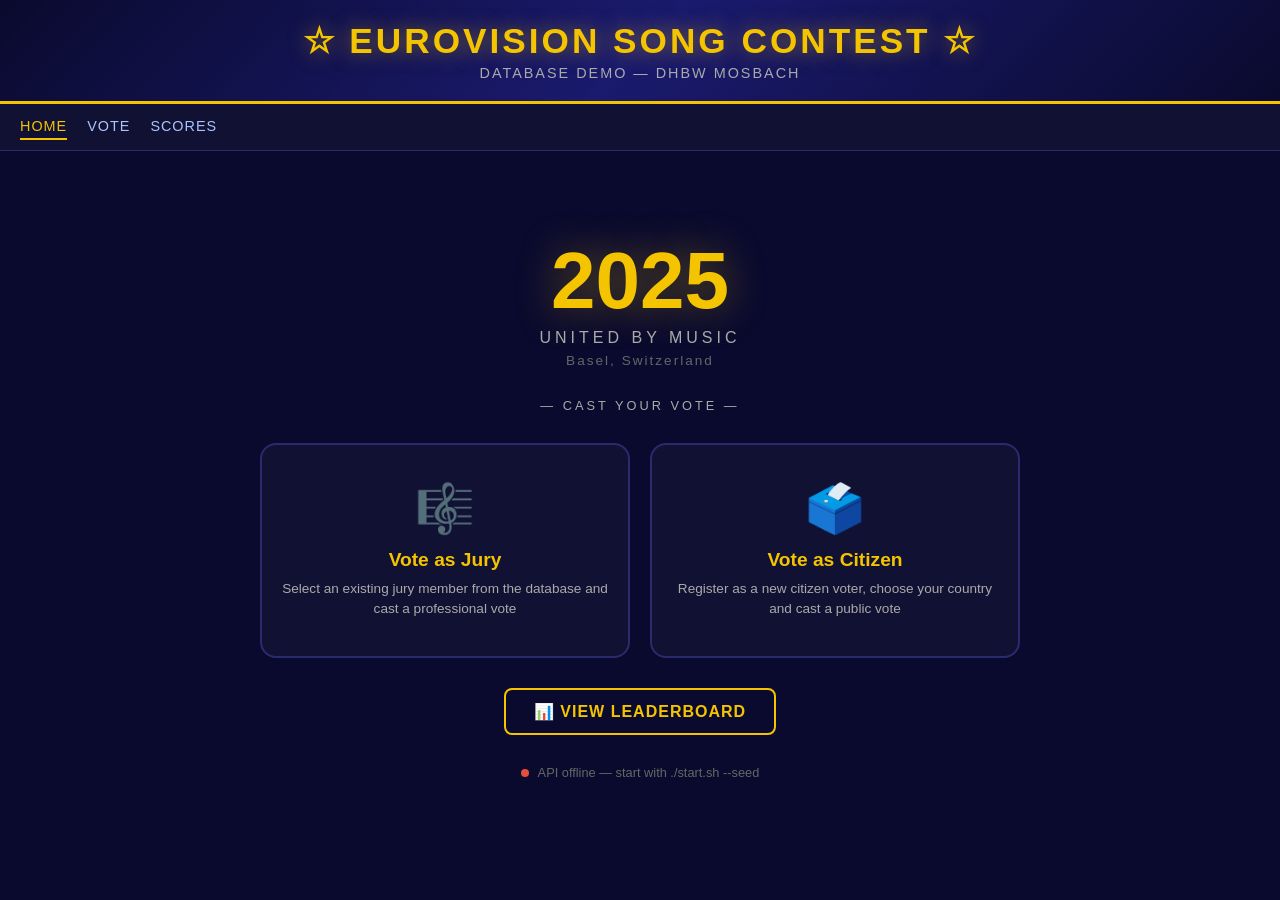
<file: frontend/index.html>
<!DOCTYPE html>
<html lang="en">
<head>
  <meta charset="UTF-8">
  <meta name="viewport" content="width=device-width, initial-scale=1.0">
  <title>Eurovision 2025 — Demo</title>
  <link rel="stylesheet" href="style.css">
  <style>
    .hero {
      text-align: center;
      padding: 50px 20px 30px;
    }
    .hero .year {
      font-size: 5rem;
      font-weight: 900;
      color: #f5c400;
      line-height: 1;
      text-shadow: 0 0 40px rgba(245,196,0,0.4);
    }
    .hero .tagline {
      font-size: 1rem;
      color: #aaa;
      letter-spacing: 4px;
      text-transform: uppercase;
      margin-top: 8px;
    }
    .hero .location {
      font-size: 0.85rem;
      color: #666;
      margin-top: 6px;
      letter-spacing: 2px;
    }
    .section-title {
      text-align: center;
      font-size: 0.8rem;
      letter-spacing: 3px;
      text-transform: uppercase;
      color: #aaa;
      margin-bottom: 20px;
    }
    .scores-link {
      text-align: center;
      margin-top: 30px;
    }
    .api-status {
      text-align: center;
      font-size: 0.8rem;
      margin-top: 30px;
      color: #666;
    }
    .dot {
      display: inline-block;
      width: 8px; height: 8px;
      border-radius: 50%;
      background: #666;
      margin-right: 6px;
      vertical-align: middle;
    }
    .dot.online  { background: #2ecc71; box-shadow: 0 0 6px #2ecc71; }
    .dot.offline { background: #e74c3c; }
  </style>
</head>
<body>

<header>
  <div class="logo">☆ Eurovision Song Contest ☆</div>
  <div class="subtitle">Database Demo — DHBW Mosbach</div>
</header>

<nav>
  <a href="index.html" class="active">Home</a>
  <a href="vote.html">Vote</a>
  <a href="scores.html">Scores</a>
</nav>

<main>
  <div class="hero">
    <div class="year">2025</div>
    <div class="tagline">United by Music</div>
    <div class="location">Basel, Switzerland</div>
  </div>

  <p class="section-title">— Cast your vote —</p>

  <div class="vote-options">
    <a href="vote.html?type=jury" class="vote-card">
      <div class="icon">🎼</div>
      <h3>Vote as Jury</h3>
      <p>Select an existing jury member from the database and cast a professional vote</p>
    </a>
    <a href="vote.html?type=citizen" class="vote-card">
      <div class="icon">🗳️</div>
      <h3>Vote as Citizen</h3>
      <p>Register as a new citizen voter, choose your country and cast a public vote</p>
    </a>
  </div>

  <div class="scores-link">
    <a href="scores.html" class="btn btn-secondary">📊 View Leaderboard</a>
  </div>

  <div class="api-status">
    <span class="dot" id="statusDot"></span>
    <span id="statusText">Checking API...</span>
  </div>
</main>

<script>
  const API = 'http://localhost:8080/api';

  async function checkApi() {
    const dot  = document.getElementById('statusDot');
    const text = document.getElementById('statusText');
    try {
      const r = await fetch(`${API}/countries`);
      if (r.ok) {
        dot.className  = 'dot online';
        text.textContent = 'API connected — http://localhost:8080';
      } else {
        throw new Error();
      }
    } catch {
      dot.className  = 'dot offline';
      text.textContent = 'API offline — start with ./start.sh --seed';
    }
  }

  checkApi();
</script>

</body>
</html>
</file>
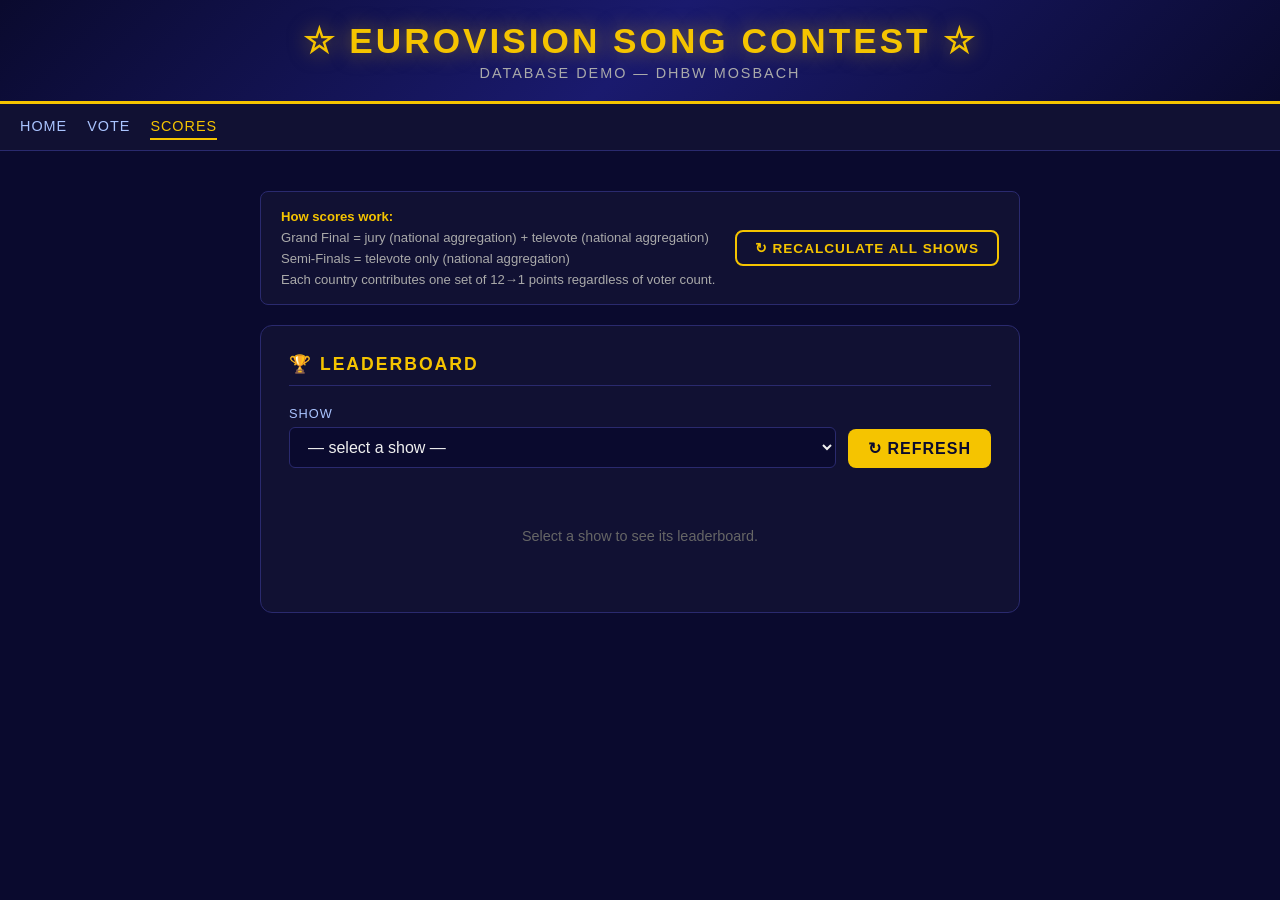
<file: frontend/scores.html>
<!DOCTYPE html>
<html lang="en">
<head>
  <meta charset="UTF-8">
  <meta name="viewport" content="width=device-width, initial-scale=1.0">
  <title>Eurovision 2025 — Scores</title>
  <link rel="stylesheet" href="style.css">
  <style>
    .toolbar {
      display: flex;
      gap: 12px;
      align-items: flex-end;
      margin-bottom: 20px;
      flex-wrap: wrap;
    }
    .toolbar .form-group { flex: 1; min-width: 200px; margin: 0; }

    .recalc-bar {
      background: #111133;
      border: 1px solid #2a2a6e;
      border-radius: 8px;
      padding: 14px 20px;
      display: flex;
      align-items: center;
      justify-content: space-between;
      margin-bottom: 20px;
      gap: 12px;
      flex-wrap: wrap;
    }
    .recalc-bar span { font-size: 0.82rem; color: #aaa; line-height: 1.6; }

    .no-scores {
      text-align: center;
      padding: 40px;
      color: #666;
      font-size: 0.9rem;
    }

    .stats-row {
      display: grid;
      grid-template-columns: repeat(3, 1fr);
      gap: 12px;
      margin-bottom: 20px;
    }
    .stat-box {
      background: #0a0a2e;
      border: 1px solid #2a2a6e;
      border-radius: 8px;
      padding: 14px;
      text-align: center;
    }
    .stat-box .val {
      font-size: 1.8rem;
      font-weight: 900;
      color: #f5c400;
      line-height: 1;
    }
    .stat-box .lbl {
      font-size: 0.72rem;
      color: #666;
      letter-spacing: 1px;
      text-transform: uppercase;
      margin-top: 4px;
    }

    .score-bar-wrap {
      width: 80px;
      background: #0a0a2e;
      border-radius: 4px;
      height: 8px;
      overflow: hidden;
      display: inline-block;
      vertical-align: middle;
      margin-left: 8px;
    }
    .score-bar {
      height: 100%;
      background: #f5c400;
      border-radius: 4px;
      transition: width 0.4s;
    }

    .show-pill {
      display: inline-block;
      background: #1a1a6e;
      border: 1px solid #2a2a6e;
      border-radius: 20px;
      padding: 3px 12px;
      font-size: 0.75rem;
      color: #aac4ff;
    }
  </style>
</head>
<body>

<header>
  <div class="logo">☆ Eurovision Song Contest ☆</div>
  <div class="subtitle">Database Demo — DHBW Mosbach</div>
</header>

<nav>
  <a href="index.html">Home</a>
  <a href="vote.html">Vote</a>
  <a href="scores.html" class="active">Scores</a>
</nav>

<main>

  <div class="recalc-bar">
    <span>
      <strong style="color:#f5c400">How scores work:</strong><br>
      Grand Final = jury (national aggregation) + televote (national aggregation)<br>
      Semi-Finals = televote only (national aggregation)<br>
      Each country contributes one set of 12→1 points regardless of voter count.
    </span>
    <button class="btn btn-secondary" id="btnRecalcAll"
            style="padding:8px 18px;font-size:0.85rem;white-space:nowrap;">
      ↻ Recalculate All Shows
    </button>
  </div>

  <div class="card">
    <h2>🏆 Leaderboard</h2>

    <div class="toolbar">
      <div class="form-group">
        <label>Show</label>
        <select id="showFilter">
          <option value="">— select a show —</option>
        </select>
      </div>
      <button class="btn btn-primary" id="btnRefresh"
              style="padding:10px 20px;white-space:nowrap;">
        ↻ Refresh
      </button>
      <button class="btn btn-secondary" id="btnRecalcShow"
              style="padding:10px 20px;white-space:nowrap;display:none;">
        ↻ Recalculate This Show
      </button>
    </div>

    <div id="msgScores" class="msg"></div>

    <div class="stats-row" id="statsRow" style="display:none">
      <div class="stat-box">
        <div class="val" id="statBallots">—</div>
        <div class="lbl">Ballots Cast</div>
      </div>
      <div class="stat-box">
        <div class="val" id="statVoters">—</div>
        <div class="lbl">Unique Voters</div>
      </div>
      <div class="stat-box">
        <div class="val" id="statSongs">—</div>
        <div class="lbl">Songs Scored</div>
      </div>
    </div>

    <div id="tableContainer">
      <div class="no-scores">Select a show to see its leaderboard.</div>
    </div>
  </div>

  <div class="card" id="unscoredCard" style="display:none">
    <h2>Songs with no votes yet</h2>
    <div id="unscoredList"></div>
  </div>

</main>

<script>
  const API = 'http://localhost:8080/api';

  async function apiFetch(path) {
    const r = await fetch(API + path);
    if (!r.ok) throw new Error(`HTTP ${r.status}`);
    return r.json();
  }
  async function apiPost(path) {
    const r = await fetch(API + path, {
      method: 'POST',
      headers: { 'Content-Type': 'application/json' },
      body: '{}'
    });
    if (!r.ok) throw new Error(`HTTP ${r.status}`);
    return r.json();
  }

  function showMsg(type, text, autohide = false) {
    const el = document.getElementById('msgScores');
    el.className = `msg msg-${type} show`;
    el.textContent = text;
    if (autohide) setTimeout(() => { el.className = 'msg'; }, 3000);
  }

  // ── Load shows ────────────────────────────────────────────────────
  let showsData = [];
  async function loadShows() {
    try {
      showsData = await apiFetch('/shows');
      const sel = document.getElementById('showFilter');
      showsData.forEach(s => {
        const opt = document.createElement('option');
        opt.value = s.showId;
        opt.textContent = s.showName || `Show #${s.showId}`;
        opt.dataset.songIds = JSON.stringify(s.songIds || []);
        sel.appendChild(opt);
      });
    } catch(e) { /* ignore */ }
  }

  // ── Show filter change ────────────────────────────────────────────
  document.getElementById('showFilter').addEventListener('change', function() {
    const hasShow = !!this.value;
    document.getElementById('btnRecalcShow').style.display = hasShow ? 'block' : 'none';
    if (hasShow) loadScores(parseInt(this.value));
    else {
      document.getElementById('tableContainer').innerHTML =
              '<div class="no-scores">Select a show to see its leaderboard.</div>';
      document.getElementById('statsRow').style.display = 'none';
      document.getElementById('unscoredCard').style.display = 'none';
    }
  });

  // ── Load and render leaderboard for a show ────────────────────────
  async function loadScores(showId) {
    const container = document.getElementById('tableContainer');
    container.innerHTML = '<div class="loading">Loading scores</div>';
    document.getElementById('statsRow').style.display = 'none';

    try {
      // Fetch scores for this show and all votes for this show
      const [scores, votes, songs] = await Promise.all([
        apiFetch(`/scores/show/${showId}`),
        apiFetch('/votes'),
        apiFetch('/songs')
      ]);

      // Filter votes to this show
      const showVotes = votes.filter(v => v.showId === showId);

      // Build song lookup
      const songMap = {};
      songs.forEach(s => { songMap[s.songId] = s; });

      // Stats
      const sessions = new Set(showVotes.map(v => v.voteSessionId)).size;
      const voters   = new Set([
        ...showVotes.filter(v => v.juryId).map(v => `j${v.juryId}`),
        ...showVotes.filter(v => v.citizenId).map(v => `c${v.citizenId}`)
      ]).size;
      document.getElementById('statBallots').textContent = sessions;
      document.getElementById('statVoters').textContent  = voters;
      document.getElementById('statSongs').textContent   = scores.length;
      if (sessions > 0 || scores.length > 0) {
        document.getElementById('statsRow').style.display = 'grid';
      }

      if (scores.length === 0) {
        container.innerHTML =
                '<div class="no-scores">No scores yet for this show.<br>' +
                '<a href="vote.html" style="color:#f5c400;text-decoration:none;' +
                'margin-top:10px;display:inline-block;">→ Cast some votes first</a></div>';
        document.getElementById('unscoredCard').style.display = 'none';
        return;
      }

      // Scores are already sorted descending by the service
      const maxScore = scores[0].songScore || 1;

      const table = document.createElement('table');
      table.innerHTML = `<thead><tr>
        <th>#</th>
        <th>Singer</th>
        <th>Country</th>
        <th>Score</th>
      </tr></thead>`;

      const tbody = document.createElement('tbody');
      scores.forEach((score, idx) => {
        const rank = idx + 1;
        const pct  = Math.round((score.songScore / maxScore) * 100);
        // Use singerName/countryCode from enriched DTO, fall back to song map
        const song = songMap[score.songId] || {};
        const title   = score.singerName
                ? (song.songTitle ? `${song.songTitle} (${score.singerName})` : score.singerName)
                : (song.singerName || '—');
        const country = score.countryCode
                ? `${score.countryCode} — ${song.countryName || score.countryCode}`
                : '—';

        const tr = document.createElement('tr');
        tr.innerHTML = `
          <td class="rank rank-${rank <= 3 ? rank : ''}">${rank}</td>
          <td>${title}</td>
          <td>${country}</td>
          <td>
            <span class="score-badge">${score.songScore}</span>
            <span class="score-bar-wrap">
              <span class="score-bar" style="width:${pct}%"></span>
            </span>
          </td>`;
        tbody.appendChild(tr);
      });
      table.appendChild(tbody);
      container.innerHTML = '';
      container.appendChild(table);

      // Find songs in this show that have no score yet
      const showSongIds = (showsData.find(s => s.showId === showId)?.songIds) || [];
      const scoredIds   = new Set(scores.map(s => s.songId));
      const unscored    = showSongIds
              .filter(id => !scoredIds.has(id))
              .map(id => songMap[id])
              .filter(Boolean);

      const card = document.getElementById('unscoredCard');
      if (unscored.length > 0) {
        card.style.display = 'block';
        document.getElementById('unscoredList').innerHTML = unscored
                .map(s => `<div style="padding:6px 0;border-bottom:1px solid #1a1a4e;color:#aaa;">
            ${s.singerName} <span style="color:#666">(${s.countryCode})</span></div>`)
                .join('');
      } else {
        card.style.display = 'none';
      }

      document.getElementById('msgScores').className = 'msg';

    } catch(e) {
      container.innerHTML =
              `<div class="msg msg-error show">
          Failed to load scores: ${e.message}<br>
          Make sure the API is running at ${API}
         </div>`;
    }
  }

  // ── Recalculate this show ─────────────────────────────────────────
  document.getElementById('btnRecalcShow').addEventListener('click', async () => {
    const showId = document.getElementById('showFilter').value;
    if (!showId) return;
    const btn = document.getElementById('btnRecalcShow');
    btn.disabled = true; btn.textContent = 'Recalculating...';
    try {
      await apiPost(`/scores/calculate-show/${showId}`);
      showMsg('success', '✓ Show scores recalculated.', true);
      await loadScores(parseInt(showId));
    } catch(e) {
      showMsg('error', 'Failed: ' + e.message);
    } finally {
      btn.disabled = false; btn.textContent = '↻ Recalculate This Show';
    }
  });

  // ── Recalculate all ───────────────────────────────────────────────
  document.getElementById('btnRecalcAll').addEventListener('click', async () => {
    const btn = document.getElementById('btnRecalcAll');
    btn.disabled = true; btn.textContent = 'Recalculating...';
    try {
      await apiPost('/scores/calculate-all');
      showMsg('success', '✓ All show scores recalculated.', true);
      const showId = document.getElementById('showFilter').value;
      if (showId) await loadScores(parseInt(showId));
    } catch(e) {
      showMsg('error', 'Recalculation failed: ' + e.message);
    } finally {
      btn.disabled = false; btn.textContent = '↻ Recalculate All Shows';
    }
  });

  // ── Refresh ───────────────────────────────────────────────────────
  document.getElementById('btnRefresh').addEventListener('click', () => {
    const showId = document.getElementById('showFilter').value;
    if (showId) loadScores(parseInt(showId));
  });

  // ── Init ──────────────────────────────────────────────────────────
  loadShows();
</script>
</body>
</html>
</file>
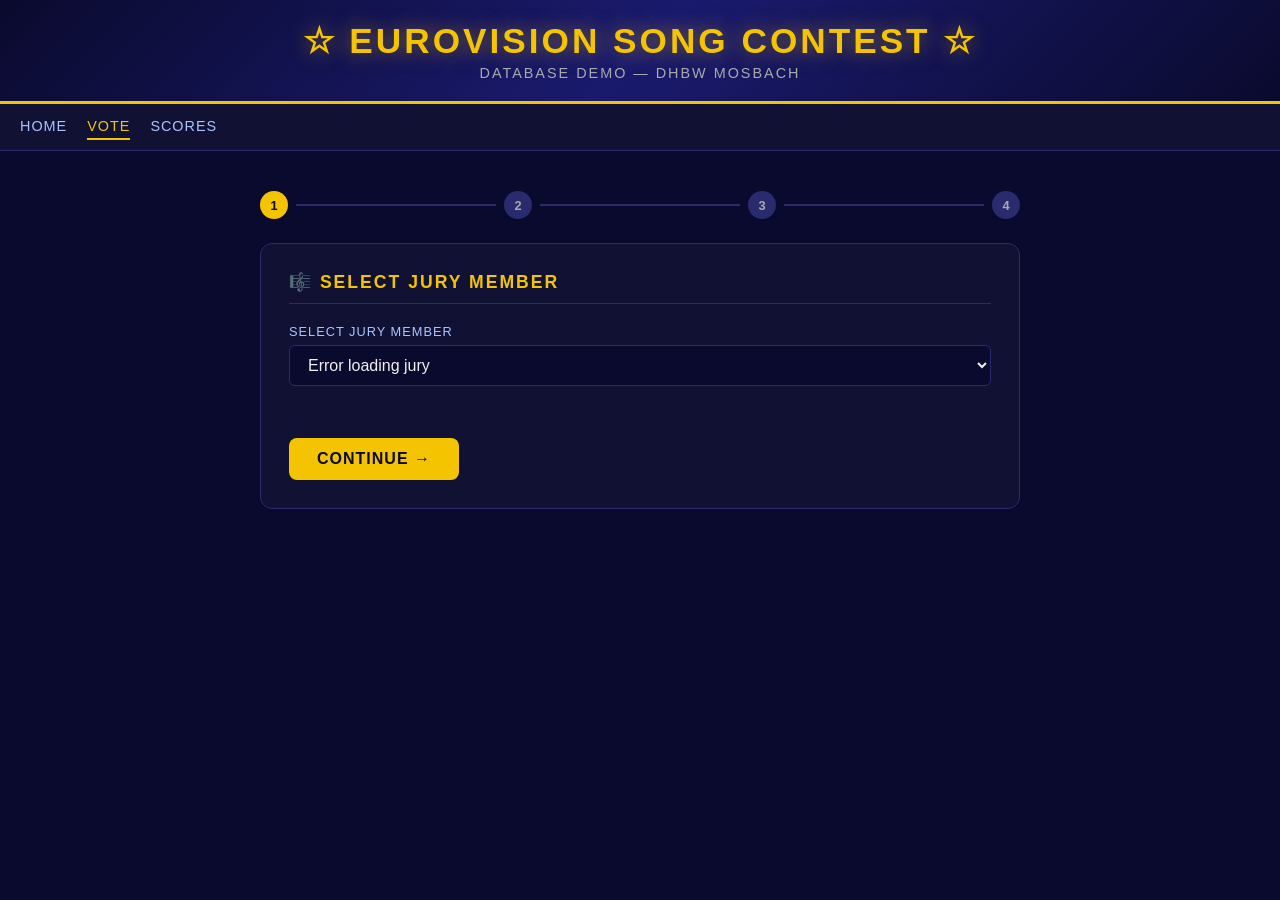
<file: frontend/vote.html>
<!DOCTYPE html>
<html lang="en">
<head>
  <meta charset="UTF-8">
  <meta name="viewport" content="width=device-width, initial-scale=1.0">
  <title>Eurovision 2025 — Vote</title>
  <link rel="stylesheet" href="style.css">
  <style>
    /* ── Shared ───────────────────────────────────────── */
    .voter-badge {
      display: inline-block;
      background: #1a1a6e;
      border: 1px solid #2a2a6e;
      border-radius: 20px;
      padding: 5px 14px;
      font-size: 0.82rem;
      color: #aac4ff;
      margin-bottom: 18px;
    }

    /* ── Jury ballot grid ─────────────────────────────── */
    .ballot-grid {
      display: grid;
      grid-template-columns: 80px 1fr;
      gap: 10px;
      align-items: center;
    }
    .point-label {
      text-align: center;
      font-size: 1.3rem;
      font-weight: 900;
      color: #0a0a2e;
      background: #f5c400;
      border-radius: 8px;
      padding: 10px 4px;
      line-height: 1;
    }
    .point-label.douze   { font-size: 1.5rem; }
    .point-label.assigned { background: #2ecc71; }
    .ballot-select {
      width: 100%;
      padding: 10px 14px;
      background: #0a0a2e;
      border: 1px solid #2a2a6e;
      border-radius: 6px;
      color: #f0f0f0;
      font-size: 0.95rem;
    }
    .ballot-select:focus   { outline: none; border-color: #f5c400; }
    .ballot-select.assigned { border-color: #2ecc71; }
    .ballot-select option  { background: #0a0a2e; }

    /* ── Progress bar ─────────────────────────────────── */
    .progress-bar  { background: #0a0a2e; border-radius: 20px; height: 8px;
      margin: 12px 0 4px; overflow: hidden; }
    .progress-fill { height: 100%; background: #f5c400; border-radius: 20px;
      transition: width 0.3s; width: 0%; }
    .progress-label { font-size: 0.8rem; color: #aaa; text-align: right;
      margin-bottom: 16px; }

    /* ── Citizen song list ────────────────────────────── */
    .citizen-list { display: flex; flex-direction: column; gap: 8px; }
    .citizen-row {
      display: grid;
      grid-template-columns: 1fr 90px;
      gap: 10px;
      align-items: center;
      padding: 10px 12px;
      background: #0a0a2e;
      border: 1px solid #2a2a6e;
      border-radius: 8px;
      transition: border-color 0.2s;
    }
    .citizen-row.has-points { border-color: #2ecc71; }
    .citizen-row.own-country { opacity: 0.35; pointer-events: none; }
    .citizen-row .song-name {
      font-size: 0.9rem;
      color: #f0f0f0;
      white-space: nowrap;
      overflow: hidden;
      text-overflow: ellipsis;
    }
    .citizen-row .own-tag {
      font-size: 0.72rem;
      color: #e74c3c;
      display: block;
      margin-top: 2px;
    }
    .pts-input {
      width: 100%;
      padding: 8px 10px;
      background: #111133;
      border: 1px solid #2a2a6e;
      border-radius: 6px;
      color: #f5c400;
      font-size: 1rem;
      font-weight: 700;
      text-align: center;
    }
    .pts-input:focus { outline: none; border-color: #f5c400; }
    .pts-input:disabled { opacity: 0.3; cursor: not-allowed; }

    .budget-bar-wrap {
      margin: 14px 0 6px;
      background: #0a0a2e;
      border-radius: 20px;
      height: 10px;
      overflow: hidden;
    }
    .budget-bar {
      height: 100%;
      background: #f5c400;
      border-radius: 20px;
      transition: width 0.2s, background 0.2s;
    }
    .budget-bar.over { background: #e74c3c; }
    .budget-label { font-size: 0.85rem; text-align: right; margin-bottom: 14px; }

    /* ── Ballot summary ───────────────────────────────── */
    .ballot-summary .entry {
      display: flex; justify-content: space-between;
      padding: 6px 0; border-bottom: 1px solid #1a1a4e;
      font-size: 0.85rem;
    }
    .ballot-summary .entry:last-child { border-bottom: none; }
    .ballot-summary .pts { font-weight: 900; color: #f5c400;
      min-width: 50px; text-align: right; }
  </style>
</head>
<body>

<header>
  <div class="logo">☆ Eurovision Song Contest ☆</div>
  <div class="subtitle">Database Demo — DHBW Mosbach</div>
</header>
<nav>
  <a href="index.html">Home</a>
  <a href="vote.html" class="active">Vote</a>
  <a href="scores.html">Scores</a>
</nav>

<main>
  <!-- Step indicator -->
  <div class="steps" id="stepIndicator">
    <div class="step active" id="s1">1</div><div class="step-line"></div>
    <div class="step"        id="s2">2</div><div class="step-line"></div>
    <div class="step"        id="s3">3</div><div class="step-line"></div>
    <div class="step"        id="s4">4</div>
  </div>

  <!-- ── STEP 1: Identity ──────────────────────────────────── -->
  <div id="step1" class="card">
    <h2 id="step1Title">Who are you?</h2>
    <div id="msgStep1" class="msg"></div>

    <div id="juryPanel">
      <div class="form-group">
        <label>Select Jury Member</label>
        <select id="jurySelect"><option value="">Loading...</option></select>
      </div>
      <div id="juryInfo" style="font-size:0.85rem;color:#aaa;margin-bottom:16px;min-height:18px;"></div>
    </div>

    <div id="citizenPanel" style="display:none">
      <div class="form-group">
        <label>Phone Number</label>
        <input type="tel" id="citizenPhone" placeholder="e.g. +49 170 1234567">
        <p style="font-size:0.78rem;color:#666;margin-top:5px;">
          Your phone number is your unique voter ID.
        </p>
      </div>
      <div class="form-group" id="citizenCountryGroup">
        <label>Your Country <span style="color:#666">(only for new registration)</span></label>
        <select id="citizenCountry"><option value="">Loading...</option></select>
      </div>
      <div id="citizenConfirmBox" style="display:none">
        <div class="msg msg-success show" id="citizenConfirm"></div>
      </div>
    </div>

    <button class="btn btn-primary" id="btnStep1">Continue →</button>
  </div>

  <!-- ── STEP 2: Select Show ───────────────────────────────── -->
  <div id="step2" class="card" style="display:none">
    <h2>Select Show</h2>
    <div id="voterBadge" class="voter-badge"></div>
    <div id="msgStep2" class="msg"></div>
    <div class="form-group">
      <label>Show</label>
      <select id="showSelect"><option value="">— select an eligible show —</option></select>
    </div>
    <p style="font-size:0.82rem;color:#666;margin-top:-8px;margin-bottom:16px;">
      Only shows you are eligible to vote in are selectable.
    </p>
    <button class="btn btn-primary" id="btnStep2">Build Ballot →</button>
  </div>

  <!-- ── STEP 3A: Jury ballot ──────────────────────────────── -->
  <div id="step3jury" class="card" style="display:none">
    <h2>Your Jury Ballot</h2>
    <div id="voterBadge3j" class="voter-badge"></div>
    <div id="showBadge3j" style="font-size:0.82rem;color:#aaa;margin-bottom:16px;"></div>
    <div id="msgStep3j" class="msg"></div>
    <p style="font-size:0.85rem;color:#aaa;margin-bottom:14px;">
      Assign each point value (12 down to 1) to a different song.
      All 10 values must be used. You cannot vote for your own country.
    </p>
    <div class="progress-bar"><div class="progress-fill" id="juryProgressFill"></div></div>
    <div class="progress-label" id="juryProgressLabel">0 / 10 assigned</div>
    <div class="ballot-grid" id="juryBallotGrid"></div>
    <hr class="divider" style="margin-top:20px">
    <button class="btn btn-primary btn-block" id="btnStep3j" disabled>Submit Ballot →</button>
  </div>

  <!-- ── STEP 3B: Citizen ballot ───────────────────────────── -->
  <div id="step3citizen" class="card" style="display:none">
    <h2>Your Televote Ballot</h2>
    <div id="voterBadge3c" class="voter-badge"></div>
    <div id="showBadge3c" style="font-size:0.82rem;color:#aaa;margin-bottom:16px;"></div>
    <div id="msgStep3c" class="msg"></div>
    <p style="font-size:0.85rem;color:#aaa;margin-bottom:6px;">
      You have <strong style="color:#f5c400">20 points</strong> to distribute freely
      among the songs you like. Assign at least 1 point to any song to vote for it.
      You cannot vote for your own country.
    </p>

    <div class="budget-bar-wrap">
      <div class="budget-bar" id="budgetBar"></div>
    </div>
    <div class="budget-label" id="budgetLabel" style="color:#aaa;">
      0 / 20 points used
    </div>

    <div class="citizen-list" id="citizenSongList"></div>

    <hr class="divider" style="margin-top:20px">
    <button class="btn btn-primary btn-block" id="btnStep3c" disabled>
      Submit Televote →
    </button>
  </div>

  <!-- ── STEP 4: Confirmation ──────────────────────────────── -->
  <div id="step4" class="card" style="display:none">
    <h2>Ballot Submitted! 🎉</h2>
    <div class="msg msg-success show" id="ballotConfirm"></div>
    <div style="margin:20px 0;">
      <div style="font-size:0.75rem;letter-spacing:2px;color:#aaa;
                  text-transform:uppercase;margin-bottom:10px;">Your votes</div>
      <div class="ballot-summary" id="ballotSummary"></div>
    </div>
    <a href="vote.html" class="btn btn-secondary btn-block">Vote Again</a>
    <a href="scores.html" class="btn btn-primary btn-block" style="margin-top:10px;">
      View Leaderboard →
    </a>
  </div>
</main>

<script>
  const API      = 'http://localhost:8080/api';
  const POINTS   = [12, 10, 8, 7, 6, 5, 4, 3, 2, 1];
  const voteType = new URLSearchParams(window.location.search).get('type') || 'jury';

  // ── State ──────────────────────────────────────────────────────
  let voterId      = null;
  let voterCountry = null;
  let selectedShow = null;   // { showId, showName, songIds }
  let allSongs     = [];
  let showSongs    = [];

  // jury ballot: ballot[i] = songId for POINTS[i], or null
  const juryBallot = new Array(10).fill(null);

  // Big 5 / host semi-final assignments (mirrors backend)
  const BIG5_SEMI = {
    IT: 'Semi-Final 1', ES: 'Semi-Final 1', CH: 'Semi-Final 1',
    FR: 'Semi-Final 2', DE: 'Semi-Final 2', GB: 'Semi-Final 2'
  };

  // ── Helpers ────────────────────────────────────────────────────
  async function apiFetch(path) {
    const r = await fetch(API + path);
    if (!r.ok) throw new Error(`HTTP ${r.status}`);
    return r.json();
  }
  async function apiPost(path, body) {
    const r = await fetch(API + path, {
      method: 'POST',
      headers: { 'Content-Type': 'application/json' },
      body: JSON.stringify(body)
    });
    const txt = await r.text();
    if (!r.ok) throw new Error(txt || `HTTP ${r.status}`);
    return txt ? JSON.parse(txt) : {};
  }
  function showMsg(el, type, text) {
    el.className = `msg msg-${type} show`;
    el.textContent = text;
  }
  function hideMsg(el) { el.className = 'msg'; el.textContent = ''; }
  function songLabel(s) {
    // Format: "Song Title (Singer Name) - Country Name"
    return `${s.songTitle || s.singerName} (${s.singerName}) - ${s.countryName || s.countryCode}`;
  }
  function goToStep(n) {
    ['step1','step2','step3jury','step3citizen','step4'].forEach(id => {
      document.getElementById(id).style.display = 'none';
    });
    [1,2,3,4].forEach(i => {
      const dot = document.getElementById(`s${i}`);
      if (!dot) return;
      dot.className = i < n ? 'step done' : i === n ? 'step active' : 'step';
    });
    if (n === 1) document.getElementById('step1').style.display = 'block';
    else if (n === 2) document.getElementById('step2').style.display = 'block';
    else if (n === 3) {
      const id = voteType === 'jury' ? 'step3jury' : 'step3citizen';
      document.getElementById(id).style.display = 'block';
    }
    else if (n === 4) document.getElementById('step4').style.display = 'block';
    window.scrollTo({ top: 0, behavior: 'smooth' });
  }

  // ── Loaders ────────────────────────────────────────────────────
  async function loadJury() {
    const sel = document.getElementById('jurySelect');
    try {
      const data = await apiFetch('/jury');
      sel.innerHTML = '<option value="">— select a jury member —</option>';
      data.forEach(j => {
        const opt = document.createElement('option');
        opt.value = j.userId;
        opt.dataset.country = j.countryCode;
        opt.dataset.bg = j.professionalBg || '';
        opt.textContent = `Jury #${j.userId} — ${j.countryCode} (${j.professionalBg || 'n/a'})`;
        sel.appendChild(opt);
      });
      sel.addEventListener('change', () => {
        const opt = sel.selectedOptions[0];
        if (opt && opt.value) {
          document.getElementById('juryInfo').textContent =
                  `Country: ${opt.dataset.country}  ·  Background: ${opt.dataset.bg}`;
          voterCountry = opt.dataset.country;
        } else {
          document.getElementById('juryInfo').textContent = '';
          voterCountry = null;
        }
      });
    } catch(e) { sel.innerHTML = '<option>Error loading jury</option>'; }
  }

  async function loadCountries() {
    const sel = document.getElementById('citizenCountry');
    try {
      const data = await apiFetch('/countries');
      sel.innerHTML = '<option value="">— select your country —</option>';
      data.forEach(c => {
        const opt = document.createElement('option');
        opt.value = c.countryCode;
        opt.textContent = `${c.countryName} (${c.countryCode})`;
        sel.appendChild(opt);
      });
    } catch(e) { sel.innerHTML = '<option>Error loading countries</option>'; }
  }

  async function loadShows() {
    const sel = document.getElementById('showSelect');
    sel.innerHTML = '<option value="">Loading shows...</option>';
    try {
      const [shows, songs] = await Promise.all([
        apiFetch('/shows'),
        apiFetch('/songs')
      ]);

      // country → songId map for eligibility check
      const countrySongMap = {};
      songs.forEach(s => { countrySongMap[s.countryCode] = s.songId; });

      sel.innerHTML = '<option value="">— select an eligible show —</option>';
      let autoSelect = null;
      let eligibleCount = 0;

      shows.forEach(show => {
        const name    = (show.showName || '').trim();
        const songIds = show.songIds || [];
        const isGF    = name.toLowerCase() === 'grand final';
        const isSF    = name.toLowerCase().startsWith('semi');

        let eligible = true;
        let reason   = '';

        if (voteType === 'jury') {
          if (!isGF) { eligible = false; reason = 'Jury votes in Grand Final only'; }
        } else {
          // Citizen: GF always eligible
          if (isSF && voterCountry) {
            // Eligible if country competes in this SF OR is assigned here (Big 5/host)
            const voterSongId = countrySongMap[voterCountry];
            const competesHere = voterSongId && songIds.includes(voterSongId);
            const assignedHere = BIG5_SEMI[voterCountry] === name;
            if (!competesHere && !assignedHere) {
              eligible = false;
              const assignedTo = BIG5_SEMI[voterCountry];
              reason = assignedTo
                      ? `${voterCountry} votes in ${assignedTo}`
                      : `${voterCountry} is not in ${name}`;
            }
          }
        }

        const opt = document.createElement('option');
        opt.value = show.showId;
        opt.dataset.songIds  = JSON.stringify(songIds);
        opt.dataset.showName = name;

        if (eligible) {
          opt.textContent = name || `Show #${show.showId}`;
          eligibleCount++;
          autoSelect = opt;
        } else {
          opt.textContent = `${name}  —  ${reason}`;
          opt.disabled    = true;
          opt.style.color = '#444';
        }
        sel.appendChild(opt);
      });

      // Auto-select if only one eligible show
      if (eligibleCount === 1 && autoSelect) {
        autoSelect.selected = true;
      }

    } catch(e) { sel.innerHTML = '<option>Error loading shows</option>'; }
  }

  async function loadAllSongs() {
    allSongs = await apiFetch('/songs');
  }

  // ── Step 1 ─────────────────────────────────────────────────────
  document.getElementById('btnStep1').addEventListener('click', async () => {
    const msg = document.getElementById('msgStep1');
    if (voteType === 'jury') {
      const sel = document.getElementById('jurySelect');
      if (!sel.value) { showMsg(msg, 'error', 'Please select a jury member.'); return; }
      voterId      = parseInt(sel.value);
      voterCountry = sel.selectedOptions[0].dataset.country;
      document.getElementById('voterBadge').textContent =
              `🎼 Jury #${voterId} — ${voterCountry}`;
      showMsg(msg, 'info', 'Loading eligible shows...');
      await loadShows();
      hideMsg(msg);
      goToStep(2);

    } else {
      const phone   = document.getElementById('citizenPhone').value.trim();
      const country = document.getElementById('citizenCountry').value;
      if (!phone) { showMsg(msg, 'error', 'Please enter your phone number.'); return; }
      showMsg(msg, 'info', 'Looking up your account...');
      try {
        let citizen;
        try {
          citizen = await apiFetch(`/citizens/by-phone/${encodeURIComponent(phone)}`);
          document.getElementById('citizenConfirm').textContent =
                  `✓ Welcome back! ${citizen.countryCode} — Citizen ID: ${citizen.userId}`;
        } catch {
          if (!country) {
            hideMsg(msg);
            showMsg(msg, 'error', 'Phone not found. Select your country to register.');
            return;
          }
          citizen = await apiPost('/citizens', { countryCode: country, phoneNumber: phone });
          document.getElementById('citizenConfirm').textContent =
                  `✓ Registered! ${citizen.countryCode} — Citizen ID: ${citizen.userId}`;
        }
        voterId      = citizen.userId;
        voterCountry = citizen.countryCode;
        document.getElementById('citizenConfirmBox').style.display = 'block';
        document.getElementById('citizenPhone').disabled   = true;
        document.getElementById('citizenCountry').disabled = true;
        document.getElementById('voterBadge').textContent =
                `🗳️ Citizen #${voterId} — ${voterCountry}`;
        showMsg(msg, 'info', 'Loading eligible shows...');
        await loadShows();
        hideMsg(msg);
        goToStep(2);
      } catch(e) { showMsg(msg, 'error', 'Error: ' + e.message); }
    }
  });

  // ── Step 2 ─────────────────────────────────────────────────────
  document.getElementById('btnStep2').addEventListener('click', async () => {
    const msg = document.getElementById('msgStep2');
    const sel = document.getElementById('showSelect');
    if (!sel.value) { showMsg(msg, 'error', 'Please select a show.'); return; }
    const opt = sel.selectedOptions[0];
    let songIds = [];
    try { songIds = JSON.parse(opt.dataset.songIds || '[]'); } catch {}
    selectedShow = {
      showId:   parseInt(sel.value),
      showName: opt.dataset.showName || opt.textContent,
      songIds
    };
    showMsg(msg, 'info', 'Loading songs...');
    try {
      await loadAllSongs();
      hideMsg(msg);
    } catch(e) { showMsg(msg, 'error', 'Failed to load songs: ' + e.message); return; }

    // Filter songs to those in this show
    showSongs = allSongs.filter(s =>
            selectedShow.songIds.length === 0 || selectedShow.songIds.includes(s.songId)
    );

    if (voteType === 'jury') buildJuryBallot();
    else                     buildCitizenBallot();
    goToStep(3);
  });

  // ── Jury ballot ─────────────────────────────────────────────────
  function buildJuryBallot() {
    juryBallot.fill(null);
    document.getElementById('voterBadge3j').textContent =
            document.getElementById('voterBadge').textContent;
    document.getElementById('showBadge3j').textContent =
            `📺 ${selectedShow.showName}`;

    const grid = document.getElementById('juryBallotGrid');
    grid.innerHTML = '';

    POINTS.forEach((pts, idx) => {
      const label = document.createElement('div');
      label.className = `point-label${pts === 12 ? ' douze' : ''}`;
      label.id = `lbl-${idx}`;
      label.textContent = pts === 12 ? '12 ★' : pts;
      grid.appendChild(label);

      const sel = document.createElement('select');
      sel.className = 'ballot-select';
      sel.id = `sel-${idx}`;
      sel.innerHTML = '<option value="">— select a song —</option>';
      showSongs.forEach(s => {
        const opt = document.createElement('option');
        opt.value = s.songId;
        opt.dataset.country = s.countryCode;
        const isOwn = s.countryCode === voterCountry;
        opt.disabled = isOwn;
        // Format: "Song Title (Singer) - Country Name"
        opt.textContent = songLabel(s) + (isOwn ? ' ★ own' : '');
        sel.appendChild(opt);
      });
      sel.addEventListener('change', () => onJuryChange(idx, sel));
      grid.appendChild(sel);
    });
    updateJuryProgress();
  }

  function onJuryChange(idx, sel) {
    const songId = sel.value ? parseInt(sel.value) : null;
    const msg = document.getElementById('msgStep3j');
    if (songId !== null) {
      for (let i = 0; i < 10; i++) {
        if (i !== idx && juryBallot[i] === songId) {
          showMsg(msg, 'error', 'Each song can only receive one point value.');
          sel.value = '';
          juryBallot[idx] = null;
          updateJuryProgress();
          return;
        }
      }
    }
    hideMsg(msg);
    juryBallot[idx] = songId;
    const lbl = document.getElementById(`lbl-${idx}`);
    if (songId) { sel.classList.add('assigned'); lbl.classList.add('assigned'); }
    else        { sel.classList.remove('assigned'); lbl.classList.remove('assigned'); }
    updateJuryProgress();
  }

  function updateJuryProgress() {
    const done = juryBallot.filter(v => v !== null).length;
    document.getElementById('juryProgressFill').style.width = (done / 10 * 100) + '%';
    document.getElementById('juryProgressLabel').textContent = `${done} / 10 assigned`;
    document.getElementById('btnStep3j').disabled = done < 10;
  }

  document.getElementById('btnStep3j').addEventListener('click', () => submitBallot('jury'));

  // ── Citizen ballot ──────────────────────────────────────────────
  function buildCitizenBallot() {
    document.getElementById('voterBadge3c').textContent =
            document.getElementById('voterBadge').textContent;
    document.getElementById('showBadge3c').textContent =
            `📺 ${selectedShow.showName}`;

    const list = document.getElementById('citizenSongList');
    list.innerHTML = '';

    showSongs.forEach(s => {
      const isOwn = s.countryCode === voterCountry;
      const row   = document.createElement('div');
      row.className = 'citizen-row' + (isOwn ? ' own-country' : '');
      row.dataset.songId = s.songId;
      row.dataset.country = s.countryCode;

      row.innerHTML = `
        <div>
          <span class="song-name">${songLabel(s)}</span>
          ${isOwn ? '<span class="own-tag">★ own country — cannot vote</span>' : ''}
        </div>
        <input type="number" class="pts-input"
               min="0" max="20" value="0"
               ${isOwn ? 'disabled' : ''}
               data-song-id="${s.songId}">`;

      if (!isOwn) {
        row.querySelector('.pts-input').addEventListener('input', onCitizenChange);
      }
      list.appendChild(row);
    });
    updateBudget();
  }

  function onCitizenChange() {
    updateBudget();
  }

  function updateBudget() {
    const inputs = document.querySelectorAll('#citizenSongList .pts-input:not(:disabled)');
    let total = 0;
    inputs.forEach(inp => {
      const v = parseInt(inp.value) || 0;
      if (v < 0) inp.value = 0;
      total += Math.max(0, parseInt(inp.value) || 0);
    });

    const bar   = document.getElementById('budgetBar');
    const label = document.getElementById('budgetLabel');
    const pct   = Math.min(100, (total / 20) * 100);
    bar.style.width = pct + '%';

    if (total > 20) {
      bar.className = 'budget-bar over';
      label.style.color = '#e74c3c';
      label.textContent = `${total} / 20 points used — OVER BUDGET`;
      document.getElementById('btnStep3c').disabled = true;
    } else {
      bar.className = 'budget-bar';
      label.style.color = total === 20 ? '#2ecc71' : '#aaa';
      label.textContent = `${total} / 20 points used`;
      document.getElementById('btnStep3c').disabled = total === 0;
    }

    // Highlight rows with points
    document.querySelectorAll('#citizenSongList .citizen-row:not(.own-country)')
            .forEach(row => {
              const val = parseInt(row.querySelector('.pts-input').value) || 0;
              row.classList.toggle('has-points', val > 0);
            });
  }

  document.getElementById('btnStep3c').addEventListener('click', () => submitBallot('citizen'));

  // ── Submit ballot (shared) ──────────────────────────────────────
  async function submitBallot(type) {
    const msgEl = document.getElementById(type === 'jury' ? 'msgStep3j' : 'msgStep3c');
    const btnEl = document.getElementById(type === 'jury' ? 'btnStep3j' : 'btnStep3c');

    let votes = [];

    if (type === 'jury') {
      if (juryBallot.some(v => v === null)) {
        showMsg(msgEl, 'error', 'Please assign all 10 point values.');
        return;
      }
      votes = POINTS.map((pts, idx) => ({ songId: juryBallot[idx], points: pts }));

    } else {
      const inputs = document.querySelectorAll(
              '#citizenSongList .pts-input:not(:disabled)');
      inputs.forEach(inp => {
        const pts = parseInt(inp.value) || 0;
        if (pts > 0) votes.push({ songId: parseInt(inp.dataset.songId), points: pts });
      });
      if (votes.length === 0) {
        showMsg(msgEl, 'error', 'Assign at least 1 point to submit.');
        return;
      }
      const total = votes.reduce((s, v) => s + v.points, 0);
      if (total > 20) {
        showMsg(msgEl, 'error', `Total exceeds 20 points (${total}). Please reduce.`);
        return;
      }
    }

    const payload = { showId: selectedShow.showId, votes };
    if (type === 'jury') payload.juryId    = voterId;
    else                 payload.citizenId = voterId;

    showMsg(msgEl, 'info', 'Submitting ballot...');
    btnEl.disabled = true;

    try {
      const result = await apiPost('/votes/session', payload);

      // Recalculate show scores
      try { await apiPost(`/scores/calculate-show/${selectedShow.showId}`, {}); }
      catch {}

      // Build summary
      const songMap = {};
      allSongs.forEach(s => { songMap[s.songId] = s; });

      const summaryEl = document.getElementById('ballotSummary');
      summaryEl.innerHTML = '';
      const sorted = [...result.entries].sort((a, b) => b.points - a.points);
      sorted.forEach(entry => {
        const s = songMap[entry.songId] || {};
        const row = document.createElement('div');
        row.className = 'entry';
        row.innerHTML = `
          <span>${s.songTitle || '?'} (${s.singerName || '?'}) -
                ${s.countryName || s.countryCode || '?'}</span>
          <span class="pts">${entry.points} pts</span>`;
        summaryEl.appendChild(row);
      });

      const typeLabel = type === 'jury' ? 'Jury' : 'Televote';
      document.getElementById('ballotConfirm').textContent =
              `✓ ${typeLabel} ballot submitted for ${selectedShow.showName}. ` +
              `Session: ${result.voteSessionId.slice(0,8)}...`;

      goToStep(4);
    } catch(e) {
      showMsg(msgEl, 'error', e.message);
      btnEl.disabled = false;
    }
  }

  // ── Init ────────────────────────────────────────────────────────
  function init() {
    if (voteType === 'jury') {
      document.getElementById('step1Title').textContent = '🎼 Select Jury Member';
      document.getElementById('citizenPanel').style.display = 'none';
      document.getElementById('juryPanel').style.display    = 'block';
      loadJury();
    } else {
      document.getElementById('step1Title').textContent = '🗳️ Identify as Citizen';
      document.getElementById('juryPanel').style.display    = 'none';
      document.getElementById('citizenPanel').style.display = 'block';
      loadCountries();
    }
  }
  init();
</script>
</body>
</html>
</file>
<file: frontend/style.css>
/* ── Eurovision 2025 Demo — Shared Styles ─────────────────────────────── */

* { box-sizing: border-box; margin: 0; padding: 0; }

body {
  font-family: 'Segoe UI', Arial, sans-serif;
  background: #0a0a2e;
  color: #f0f0f0;
  min-height: 100vh;
}

/* ── Header ───────────────────────────────────────────────────────────── */
header {
  background: linear-gradient(135deg, #0a0a2e 0%, #1a1a6e 50%, #0a0a2e 100%);
  border-bottom: 3px solid #f5c400;
  padding: 20px;
  text-align: center;
}

header .logo {
  font-size: 2.2rem;
  font-weight: 900;
  letter-spacing: 3px;
  color: #f5c400;
  text-transform: uppercase;
  text-shadow: 0 0 20px rgba(245,196,0,0.5);
}

header .subtitle {
  font-size: 0.9rem;
  color: #aaa;
  margin-top: 4px;
  letter-spacing: 2px;
  text-transform: uppercase;
}

/* ── Nav ──────────────────────────────────────────────────────────────── */
nav {
  background: #111133;
  padding: 10px 20px;
  display: flex;
  gap: 20px;
  border-bottom: 1px solid #2a2a6e;
}

nav a {
  color: #aac4ff;
  text-decoration: none;
  font-size: 0.9rem;
  letter-spacing: 1px;
  text-transform: uppercase;
  padding: 4px 0;
  border-bottom: 2px solid transparent;
  transition: all 0.2s;
}

nav a:hover, nav a.active {
  color: #f5c400;
  border-bottom-color: #f5c400;
}

/* ── Main container ───────────────────────────────────────────────────── */
main {
  max-width: 800px;
  margin: 40px auto;
  padding: 0 20px;
}

/* ── Cards ────────────────────────────────────────────────────────────── */
.card {
  background: #111133;
  border: 1px solid #2a2a6e;
  border-radius: 12px;
  padding: 28px;
  margin-bottom: 24px;
}

.card h2 {
  color: #f5c400;
  font-size: 1.1rem;
  letter-spacing: 2px;
  text-transform: uppercase;
  margin-bottom: 20px;
  border-bottom: 1px solid #2a2a6e;
  padding-bottom: 10px;
}

/* ── Buttons ──────────────────────────────────────────────────────────── */
.btn {
  display: inline-block;
  padding: 12px 28px;
  border: none;
  border-radius: 8px;
  font-size: 1rem;
  font-weight: 700;
  letter-spacing: 1px;
  text-transform: uppercase;
  cursor: pointer;
  text-decoration: none;
  transition: all 0.2s;
}

.btn-primary {
  background: #f5c400;
  color: #0a0a2e;
}
.btn-primary:hover { background: #ffd700; transform: translateY(-2px); }

.btn-secondary {
  background: transparent;
  color: #f5c400;
  border: 2px solid #f5c400;
}
.btn-secondary:hover { background: #f5c400; color: #0a0a2e; }

.btn-danger {
  background: #c0392b;
  color: white;
}
.btn-danger:hover { background: #e74c3c; }

.btn-block { display: block; width: 100%; text-align: center; margin-top: 10px; }

/* ── Home page — big vote buttons ─────────────────────────────────────── */
.vote-options {
  display: grid;
  grid-template-columns: 1fr 1fr;
  gap: 20px;
  margin: 30px 0;
}

.vote-card {
  background: #111133;
  border: 2px solid #2a2a6e;
  border-radius: 16px;
  padding: 36px 20px;
  text-align: center;
  text-decoration: none;
  color: #f0f0f0;
  transition: all 0.2s;
  cursor: pointer;
}

.vote-card:hover {
  border-color: #f5c400;
  transform: translateY(-4px);
  box-shadow: 0 8px 30px rgba(245,196,0,0.2);
}

.vote-card .icon { font-size: 3rem; margin-bottom: 12px; }
.vote-card h3 { font-size: 1.2rem; color: #f5c400; margin-bottom: 8px; }
.vote-card p  { font-size: 0.85rem; color: #aaa; line-height: 1.5; }

/* ── Forms ────────────────────────────────────────────────────────────── */
.form-group {
  margin-bottom: 18px;
}

.form-group label {
  display: block;
  font-size: 0.8rem;
  letter-spacing: 1px;
  text-transform: uppercase;
  color: #aac4ff;
  margin-bottom: 6px;
}

.form-group select,
.form-group input {
  width: 100%;
  padding: 10px 14px;
  background: #0a0a2e;
  border: 1px solid #2a2a6e;
  border-radius: 6px;
  color: #f0f0f0;
  font-size: 1rem;
  transition: border-color 0.2s;
}

.form-group select:focus,
.form-group input:focus {
  outline: none;
  border-color: #f5c400;
}

.form-group select option { background: #0a0a2e; }

/* ── Tabs ─────────────────────────────────────────────────────────────── */
.tabs {
  display: flex;
  gap: 4px;
  margin-bottom: 24px;
  border-bottom: 2px solid #2a2a6e;
}

.tab {
  padding: 10px 24px;
  cursor: pointer;
  border: none;
  background: transparent;
  color: #aaa;
  font-size: 0.9rem;
  letter-spacing: 1px;
  text-transform: uppercase;
  border-bottom: 3px solid transparent;
  margin-bottom: -2px;
  transition: all 0.2s;
}

.tab.active { color: #f5c400; border-bottom-color: #f5c400; }
.tab:hover  { color: #f0f0f0; }

/* ── Messages ─────────────────────────────────────────────────────────── */
.msg {
  padding: 14px 18px;
  border-radius: 8px;
  margin: 16px 0;
  font-size: 0.95rem;
  display: none;
}
.msg.show { display: block; }
.msg-success { background: #1a4a1a; border: 1px solid #2ecc71; color: #2ecc71; }
.msg-error   { background: #4a1a1a; border: 1px solid #e74c3c; color: #e74c3c; }
.msg-info    { background: #1a2a4a; border: 1px solid #3498db; color: #7fc4ff; }

/* ── Score table ──────────────────────────────────────────────────────── */
table {
  width: 100%;
  border-collapse: collapse;
  font-size: 0.95rem;
}

thead th {
  background: #0a0a2e;
  color: #f5c400;
  padding: 10px 14px;
  text-align: left;
  font-size: 0.75rem;
  letter-spacing: 1px;
  text-transform: uppercase;
  border-bottom: 2px solid #2a2a6e;
}

tbody tr {
  border-bottom: 1px solid #1a1a4e;
  transition: background 0.15s;
}
tbody tr:hover { background: #1a1a4e; }

tbody td {
  padding: 12px 14px;
  vertical-align: middle;
}

.rank {
  font-weight: 900;
  color: #f5c400;
  font-size: 1.1rem;
  width: 40px;
}
.rank-1 { color: #ffd700; }
.rank-2 { color: #c0c0c0; }
.rank-3 { color: #cd7f32; }

.score-badge {
  background: #f5c400;
  color: #0a0a2e;
  font-weight: 900;
  padding: 4px 10px;
  border-radius: 20px;
  font-size: 0.9rem;
}

/* ── Loading spinner ──────────────────────────────────────────────────── */
.loading {
  text-align: center;
  padding: 40px;
  color: #aaa;
  font-size: 0.9rem;
  letter-spacing: 2px;
}
.loading::after {
  content: '';
  display: inline-block;
  width: 20px;
  height: 20px;
  border: 2px solid #2a2a6e;
  border-top-color: #f5c400;
  border-radius: 50%;
  animation: spin 0.8s linear infinite;
  margin-left: 10px;
  vertical-align: middle;
}
@keyframes spin { to { transform: rotate(360deg); } }

/* ── Divider ──────────────────────────────────────────────────────────── */
.divider {
  border: none;
  border-top: 1px solid #2a2a6e;
  margin: 20px 0;
}

/* ── Step indicator ───────────────────────────────────────────────────── */
.steps {
  display: flex;
  gap: 8px;
  margin-bottom: 24px;
  align-items: center;
}
.step {
  width: 28px; height: 28px;
  border-radius: 50%;
  display: flex; align-items: center; justify-content: center;
  font-size: 0.8rem; font-weight: 700;
  background: #2a2a6e; color: #aaa;
  flex-shrink: 0;
}
.step.active  { background: #f5c400; color: #0a0a2e; }
.step.done    { background: #2ecc71; color: #0a0a2e; }
.step-line    { flex: 1; height: 2px; background: #2a2a6e; }
</file>
